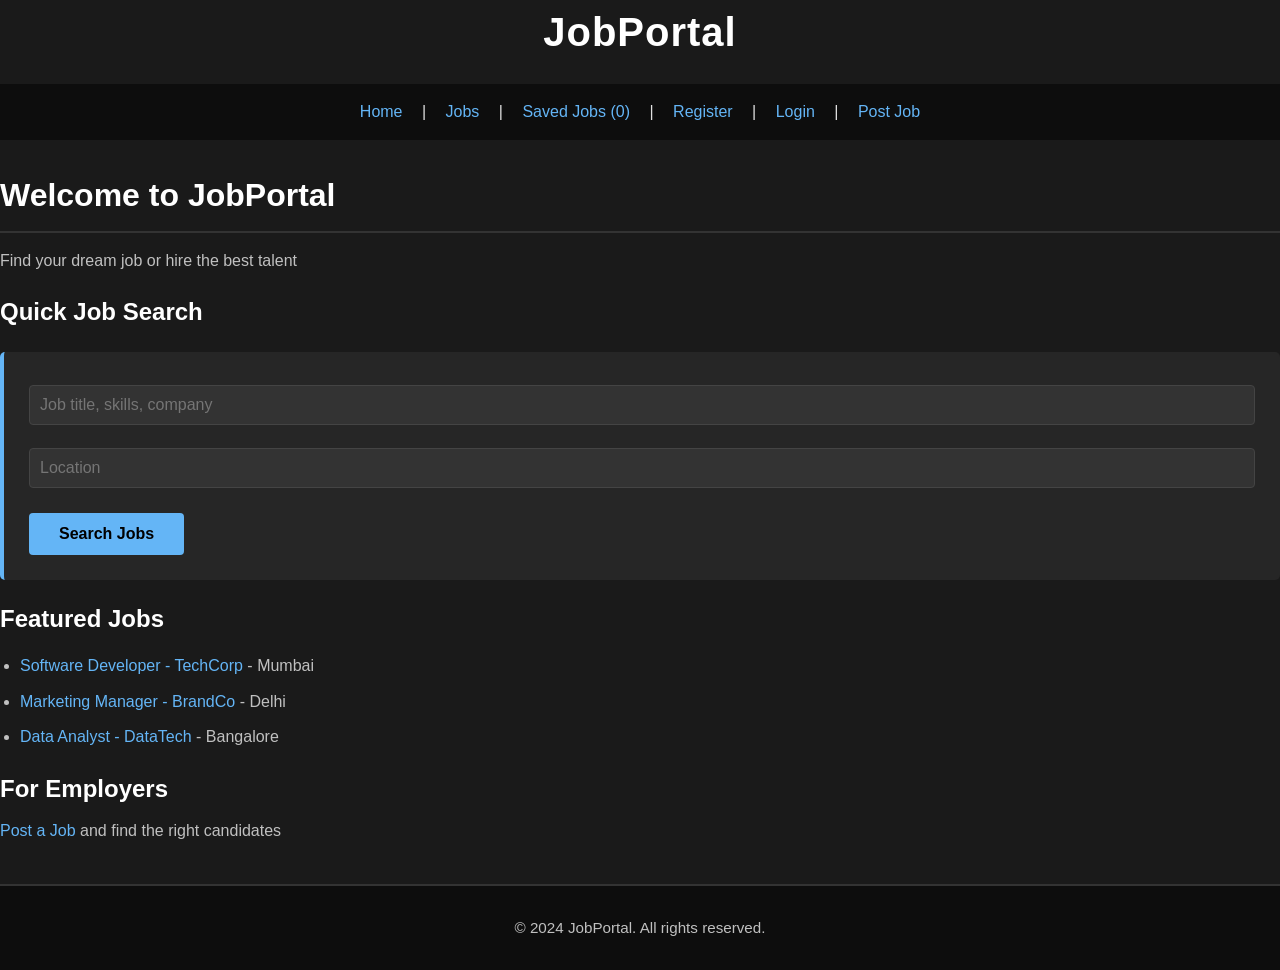
<file: index.html>
<!DOCTYPE html>
<html>
<head>
    <title>JobPortal - Find Your Dream Job</title>
    <link rel="stylesheet" href="npc.css">
</head>
<body>
    <h1>JobPortal</h1>
    <nav>
        <a href="index.html">Home</a> |
        <a href="jobs.html">Jobs</a> |
        <a href="cart.html">Saved Jobs (<span id="cart-count">0</span>)</a> |
        <a href="register.html">Register</a> |
        <a href="login.html">Login</a> |
        <a href="post-job.html">Post Job</a>
    </nav>
    
    <h2>Welcome to JobPortal</h2>
    <p>Find your dream job or hire the best talent</p>
    
    <h3>Quick Job Search</h3>
    <form action="jobs.html" method="get">
        <input type="text" name="keyword" placeholder="Job title, skills, company">
        <input type="text" name="location" placeholder="Location">
        <button type="submit">Search Jobs</button>
    </form>
    
    <h3>Featured Jobs</h3>
    <ul>
        <li><a href="job-details.html?id=1">Software Developer - TechCorp</a> - Mumbai</li>
        <li><a href="job-details.html?id=2">Marketing Manager - BrandCo</a> - Delhi</li>
        <li><a href="job-details.html?id=3">Data Analyst - DataTech</a> - Bangalore</li>
    </ul>
    
    <h3>For Employers</h3>
    <p><a href="post-job.html">Post a Job</a> and find the right candidates</p>
    
    <footer>
        <p>&copy; 2024 JobPortal. All rights reserved.</p>
    </footer>
    <script src="cart.js"></script>
</body>
</html>
</file>
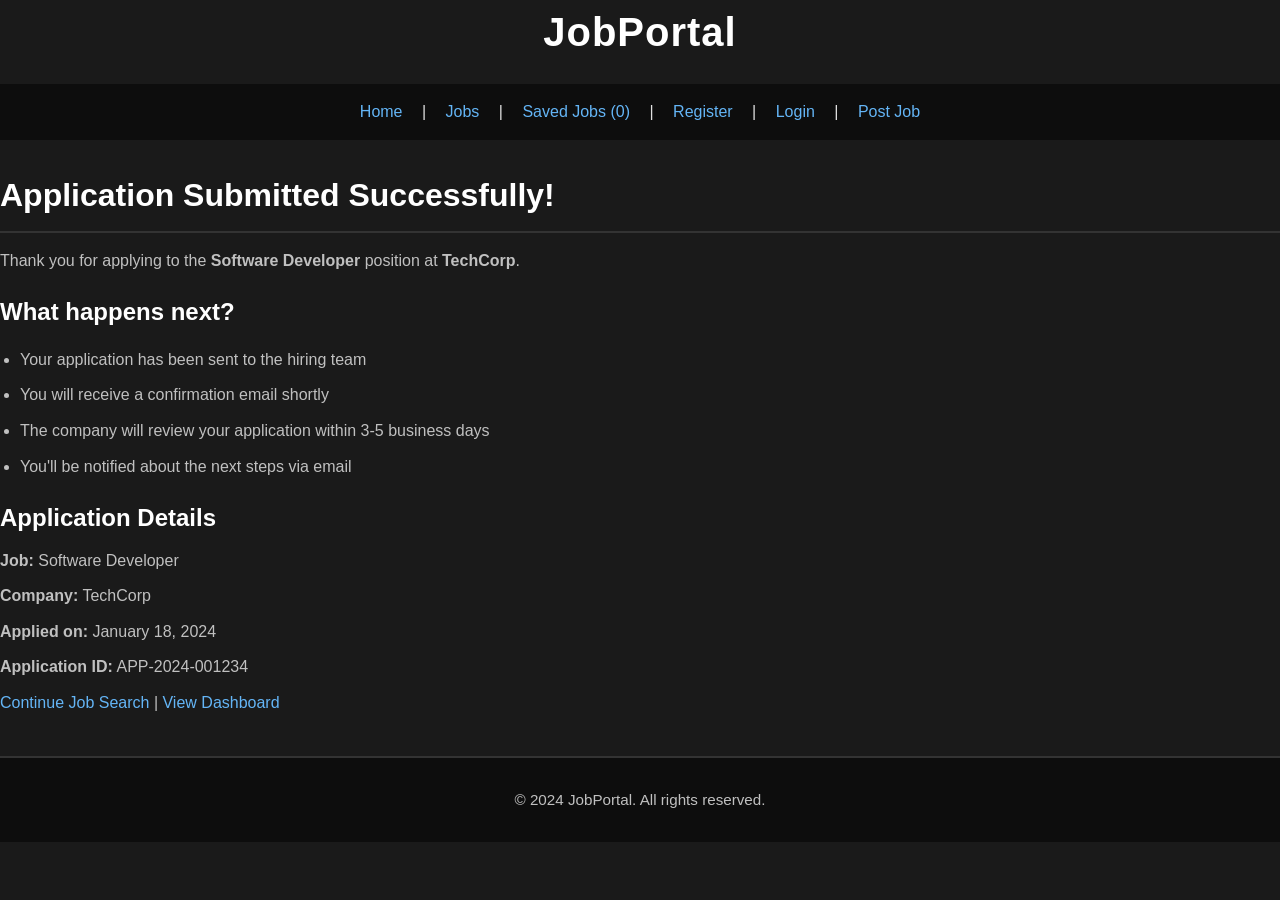
<file: application-success.html>
<!DOCTYPE html>
<html>
<head>
    <title>Application Submitted - JobPortal</title>
    <link rel="stylesheet" href="npc.css">
</head>
<body>
    <h1>JobPortal</h1>
    <nav>
        <a href="index.html">Home</a> |
        <a href="jobs.html">Jobs</a> |
        <a href="cart.html">Saved Jobs (<span id="cart-count">0</span>)</a> |
        <a href="register.html">Register</a> |
        <a href="login.html">Login</a> |
        <a href="post-job.html">Post Job</a>
    </nav>
    
    <h2>Application Submitted Successfully!</h2>
    
    <p>Thank you for applying to the <strong>Software Developer</strong> position at <strong>TechCorp</strong>.</p>
    
    <h3>What happens next?</h3>
    <ul>
        <li>Your application has been sent to the hiring team</li>
        <li>You will receive a confirmation email shortly</li>
        <li>The company will review your application within 3-5 business days</li>
        <li>You'll be notified about the next steps via email</li>
    </ul>
    
    <h3>Application Details</h3>
    <p><strong>Job:</strong> Software Developer</p>
    <p><strong>Company:</strong> TechCorp</p>
    <p><strong>Applied on:</strong> January 18, 2024</p>
    <p><strong>Application ID:</strong> APP-2024-001234</p>
    
    <p><a href="jobs.html">Continue Job Search</a> | <a href="dashboard.html">View Dashboard</a></p>
    
    <footer>
        <p>&copy; 2024 JobPortal. All rights reserved.</p>
    </footer>
    <script src="cart.js"></script>
</body>
</html>
</file>
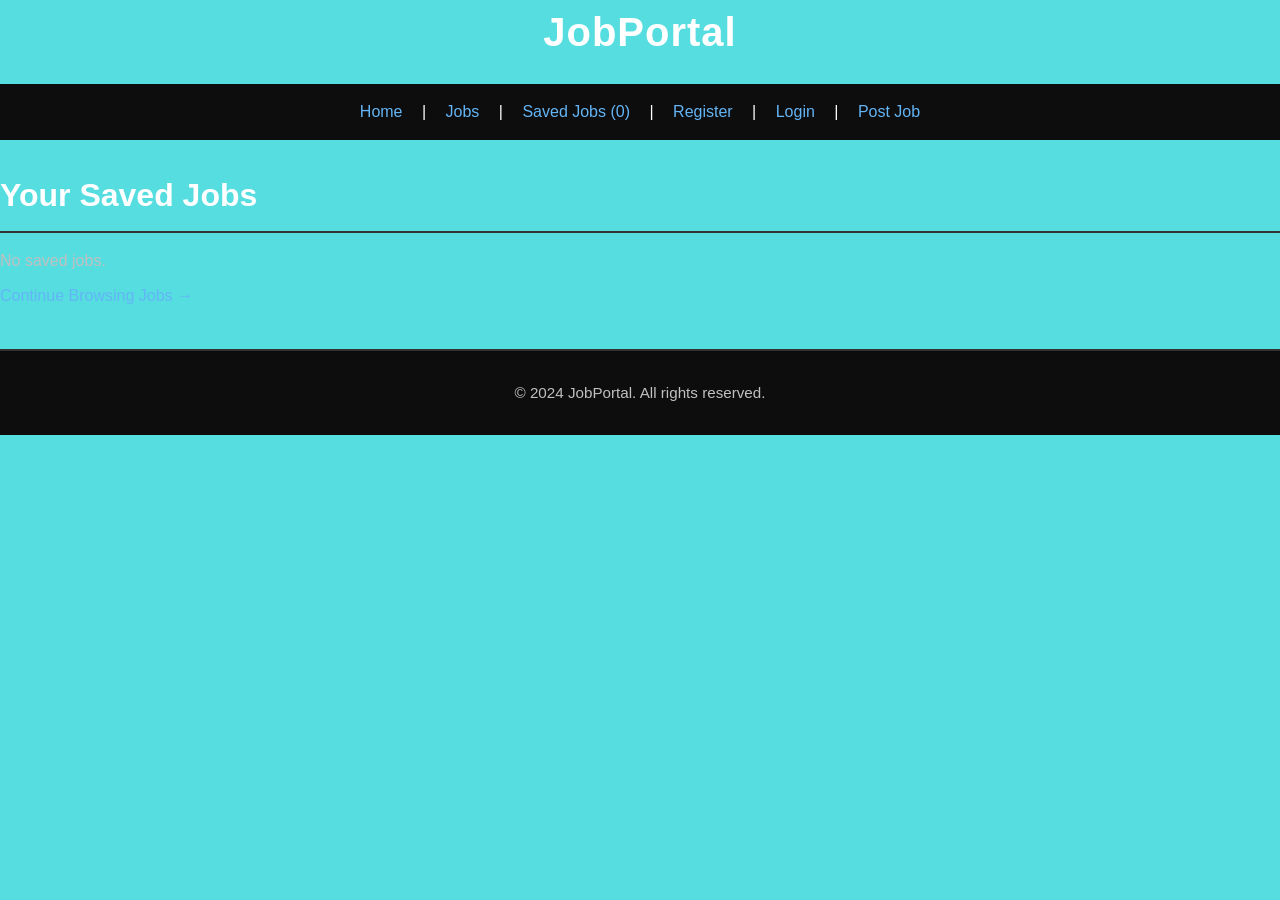
<file: cart.html>
<!DOCTYPE html>
<html>
<head>
    <title>Saved Jobs - JobPortal</title>
    <link rel="stylesheet" href="npc.css">
</head>
<body class="cart-body">
    <h1>JobPortal</h1>
    <nav>
        <a href="index.html">Home</a> |
        <a href="jobs.html">Jobs</a> |
        <a href="cart.html">Saved Jobs (<span id="cart-count">0</span>)</a> |
        <a href="register.html">Register</a> |
        <a href="login.html">Login</a> |
        <a href="post-job.html">Post Job</a>
    </nav>

    <h2>Your Saved Jobs</h2>
    <div id="cart-items">
        <!-- Items will be rendered here by cart.js -->
    </div>

    <p><a href="jobs.html">Continue Browsing Jobs &rarr;</a></p>

    <footer>
        <p>&copy; 2024 JobPortal. All rights reserved.</p>
    </footer>
    <script src="cart.js"></script>
</body>
</html>
</file>
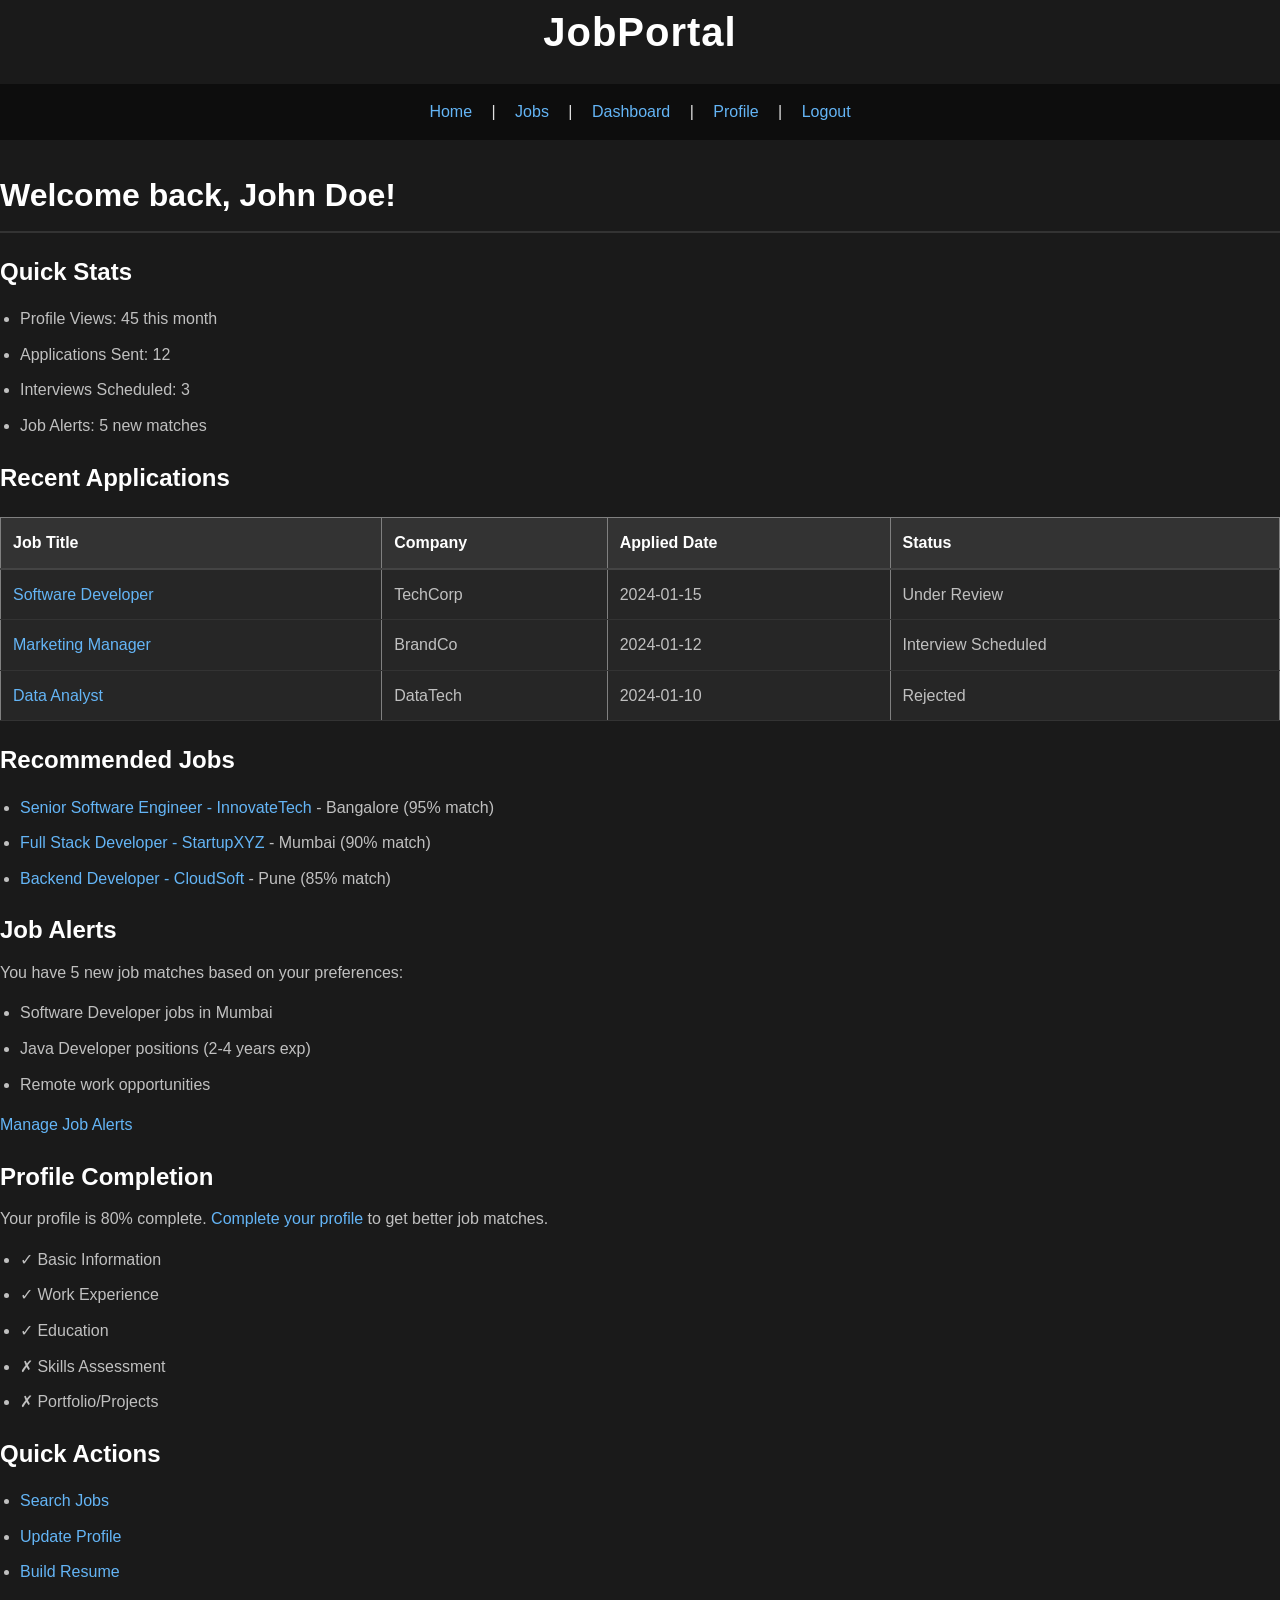
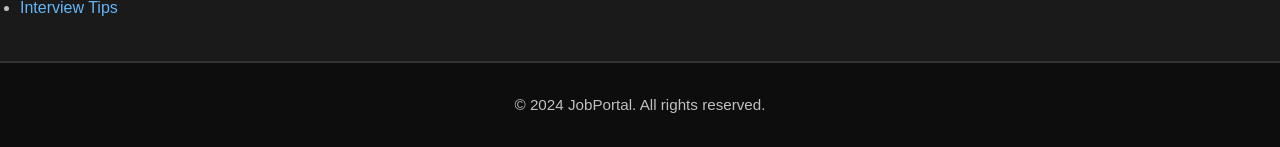
<file: dashboard.html>
<!DOCTYPE html>
<html>
<head>
    <title>Dashboard - JobPortal</title>
    <link rel="stylesheet" href="npc.css">
</head>
<body>
    <h1>JobPortal</h1>
    <nav>
        <a href="index.html">Home</a> |
        <a href="jobs.html">Jobs</a> |
        <a href="dashboard.html">Dashboard</a> |
        <a href="profile.html">Profile</a> |
        <a href="index.html">Logout</a>
    </nav>
    
    <h2>Welcome back, John Doe!</h2>
    
    <h3>Quick Stats</h3>
    <ul>
        <li>Profile Views: 45 this month</li>
        <li>Applications Sent: 12</li>
        <li>Interviews Scheduled: 3</li>
        <li>Job Alerts: 5 new matches</li>
    </ul>
    
    <h3>Recent Applications</h3>
    <table border="1">
        <tr>
            <th>Job Title</th>
            <th>Company</th>
            <th>Applied Date</th>
            <th>Status</th>
        </tr>
        <tr>
            <td><a href="job-details.html?id=1">Software Developer</a></td>
            <td>TechCorp</td>
            <td>2024-01-15</td>
            <td>Under Review</td>
        </tr>
        <tr>
            <td><a href="job-details.html?id=2">Marketing Manager</a></td>
            <td>BrandCo</td>
            <td>2024-01-12</td>
            <td>Interview Scheduled</td>
        </tr>
        <tr>
            <td><a href="job-details.html?id=3">Data Analyst</a></td>
            <td>DataTech</td>
            <td>2024-01-10</td>
            <td>Rejected</td>
        </tr>
    </table>
    
    <h3>Recommended Jobs</h3>
    <ul>
        <li><a href="job-details.html?id=4">Senior Software Engineer - InnovateTech</a> - Bangalore (95% match)</li>
        <li><a href="job-details.html?id=5">Full Stack Developer - StartupXYZ</a> - Mumbai (90% match)</li>
        <li><a href="job-details.html?id=6">Backend Developer - CloudSoft</a> - Pune (85% match)</li>
    </ul>
    
    <h3>Job Alerts</h3>
    <p>You have 5 new job matches based on your preferences:</p>
    <ul>
        <li>Software Developer jobs in Mumbai</li>
        <li>Java Developer positions (2-4 years exp)</li>
        <li>Remote work opportunities</li>
    </ul>
    <p><a href="job-alerts.html">Manage Job Alerts</a></p>
    
    <h3>Profile Completion</h3>
    <p>Your profile is 80% complete. <a href="profile.html">Complete your profile</a> to get better job matches.</p>
    <ul>
        <li>✓ Basic Information</li>
        <li>✓ Work Experience</li>
        <li>✓ Education</li>
        <li>✗ Skills Assessment</li>
        <li>✗ Portfolio/Projects</li>
    </ul>
    
    <h3>Quick Actions</h3>
    <ul>
        <li><a href="jobs.html">Search Jobs</a></li>
        <li><a href="profile.html">Update Profile</a></li>
        <li><a href="resume-builder.html">Build Resume</a></li>
        <li><a href="interview-tips.html">Interview Tips</a></li>
    </ul>
    
    <footer>
        <p>&copy; 2024 JobPortal. All rights reserved.</p>
    </footer>
    <script src="cart.js"></script>
</body>
</html>
</file>
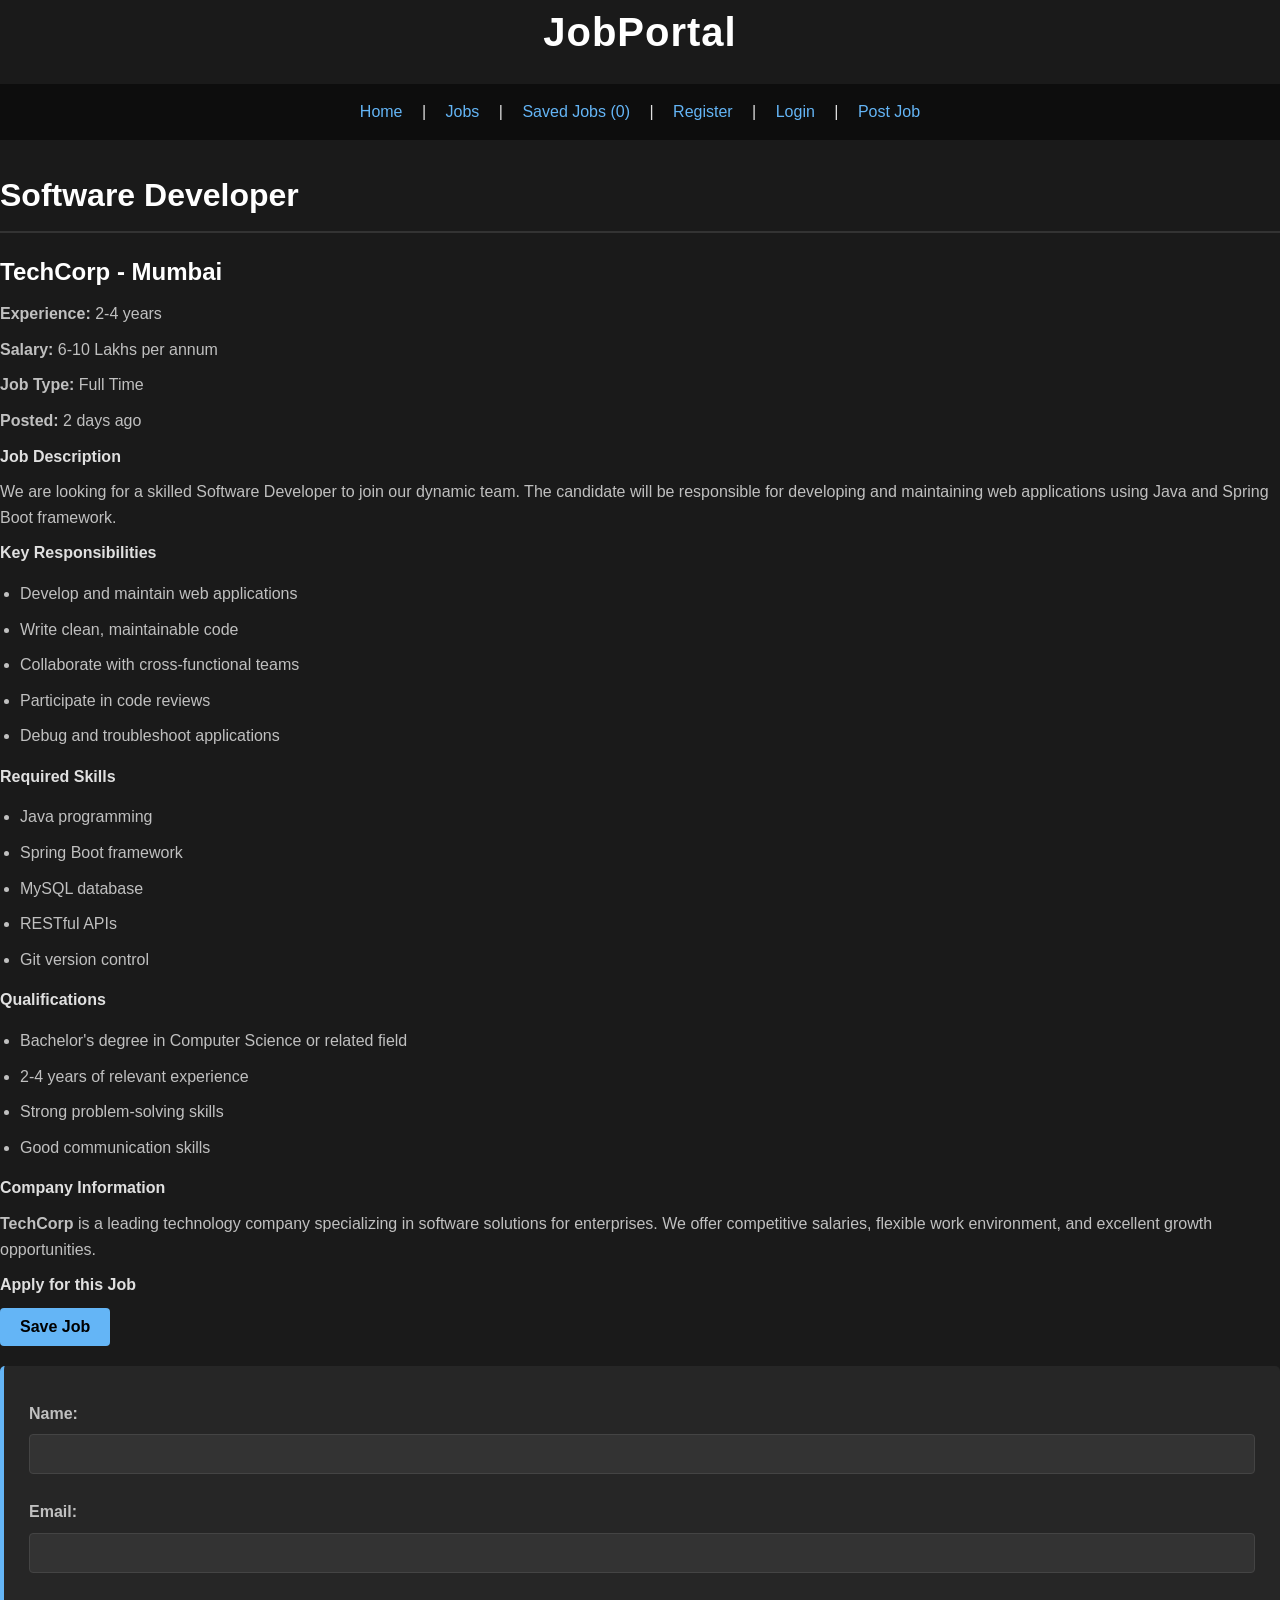
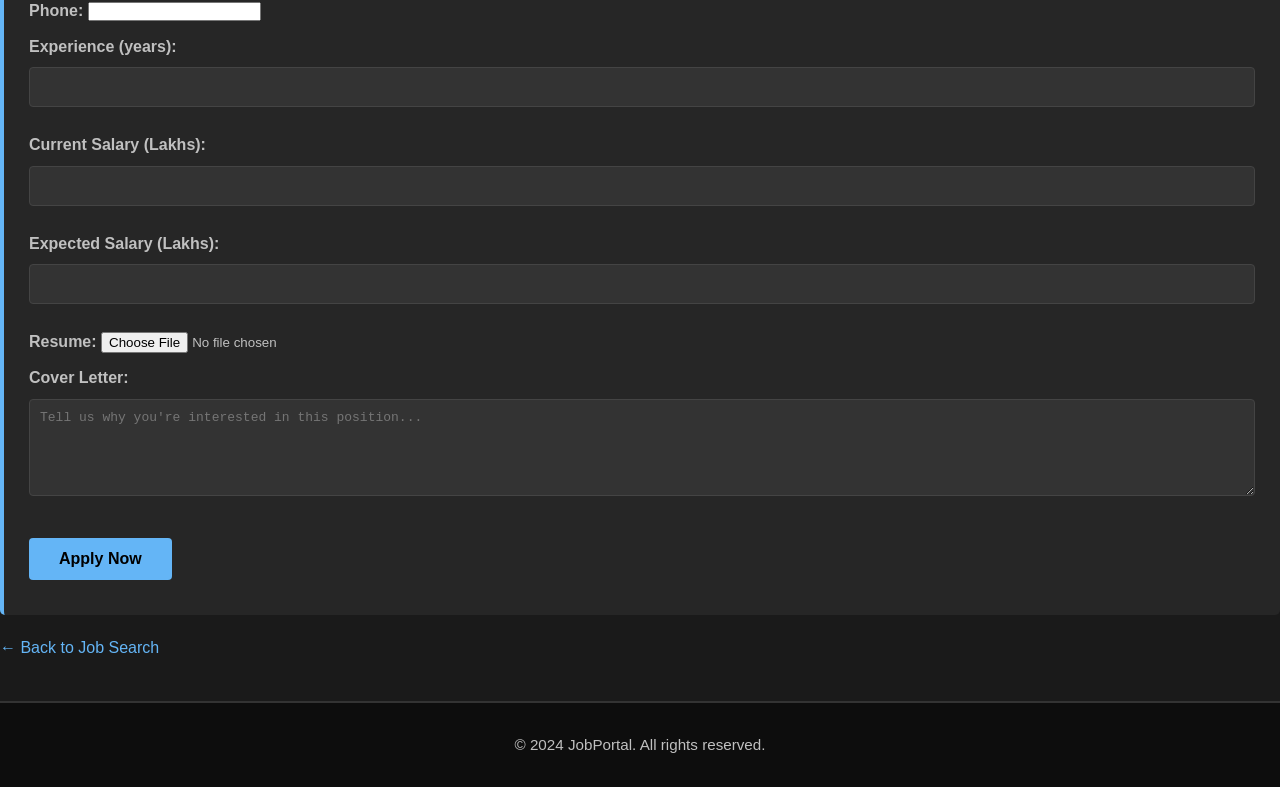
<file: job-details.html>
<!DOCTYPE html>
<html>
<head>
    <title>Software Developer - TechCorp - JobPortal</title>
    <link rel="stylesheet" href="npc.css">
</head>
<body>
    <h1>JobPortal</h1>
    <nav>
        <a href="index.html">Home</a> |
        <a href="jobs.html">Jobs</a> |
        <a href="cart.html">Saved Jobs (<span id="cart-count">0</span>)</a> |
        <a href="register.html">Register</a> |
        <a href="login.html">Login</a> |
        <a href="post-job.html">Post Job</a>
    </nav>
    
    <h2>Software Developer</h2>
    <h3>TechCorp - Mumbai</h3>
    
    <p><strong>Experience:</strong> 2-4 years</p>
    <p><strong>Salary:</strong> 6-10 Lakhs per annum</p>
    <p><strong>Job Type:</strong> Full Time</p>
    <p><strong>Posted:</strong> 2 days ago</p>
    
    <h4>Job Description</h4>
    <p>We are looking for a skilled Software Developer to join our dynamic team. The candidate will be responsible for developing and maintaining web applications using Java and Spring Boot framework.</p>
    
    <h4>Key Responsibilities</h4>
    <ul>
        <li>Develop and maintain web applications</li>
        <li>Write clean, maintainable code</li>
        <li>Collaborate with cross-functional teams</li>
        <li>Participate in code reviews</li>
        <li>Debug and troubleshoot applications</li>
    </ul>
    
    <h4>Required Skills</h4>
    <ul>
        <li>Java programming</li>
        <li>Spring Boot framework</li>
        <li>MySQL database</li>
        <li>RESTful APIs</li>
        <li>Git version control</li>
    </ul>
    
    <h4>Qualifications</h4>
    <ul>
        <li>Bachelor's degree in Computer Science or related field</li>
        <li>2-4 years of relevant experience</li>
        <li>Strong problem-solving skills</li>
        <li>Good communication skills</li>
    </ul>
    
    <h4>Company Information</h4>
    <p><strong>TechCorp</strong> is a leading technology company specializing in software solutions for enterprises. We offer competitive salaries, flexible work environment, and excellent growth opportunities.</p>
    
    <h4>Apply for this Job</h4>
    <button class="btn-primary add-cart" data-id="1" data-title="Software Developer" data-company="TechCorp" data-location="Mumbai">Save Job</button>
    <form action="application-success.html" method="post">
        <p><strong>Name:</strong> <input type="text" name="name" required></p>
        <p><strong>Email:</strong> <input type="email" name="email" required></p>
        <p><strong>Phone:</strong> <input type="tel" name="phone" required></p>
        <p><strong>Experience (years):</strong> <input type="number" name="experience" min="0" required></p>
        <p><strong>Current Salary (Lakhs):</strong> <input type="number" name="current_salary" min="0"></p>
        <p><strong>Expected Salary (Lakhs):</strong> <input type="number" name="expected_salary" min="0"></p>
        <p><strong>Resume:</strong> <input type="file" name="resume" accept=".pdf,.doc,.docx" required></p>
        <p><strong>Cover Letter:</strong><br>
        <textarea name="cover_letter" rows="5" cols="50" placeholder="Tell us why you're interested in this position..."></textarea></p>
        <p><button type="submit">Apply Now</button></p>
    </form>
    
    <p><a href="jobs.html">&larr; Back to Job Search</a></p>
    
    <footer>
        <p>&copy; 2024 JobPortal. All rights reserved.</p>
    </footer>
    <script src="cart.js"></script>
</body>
</html>
</file>
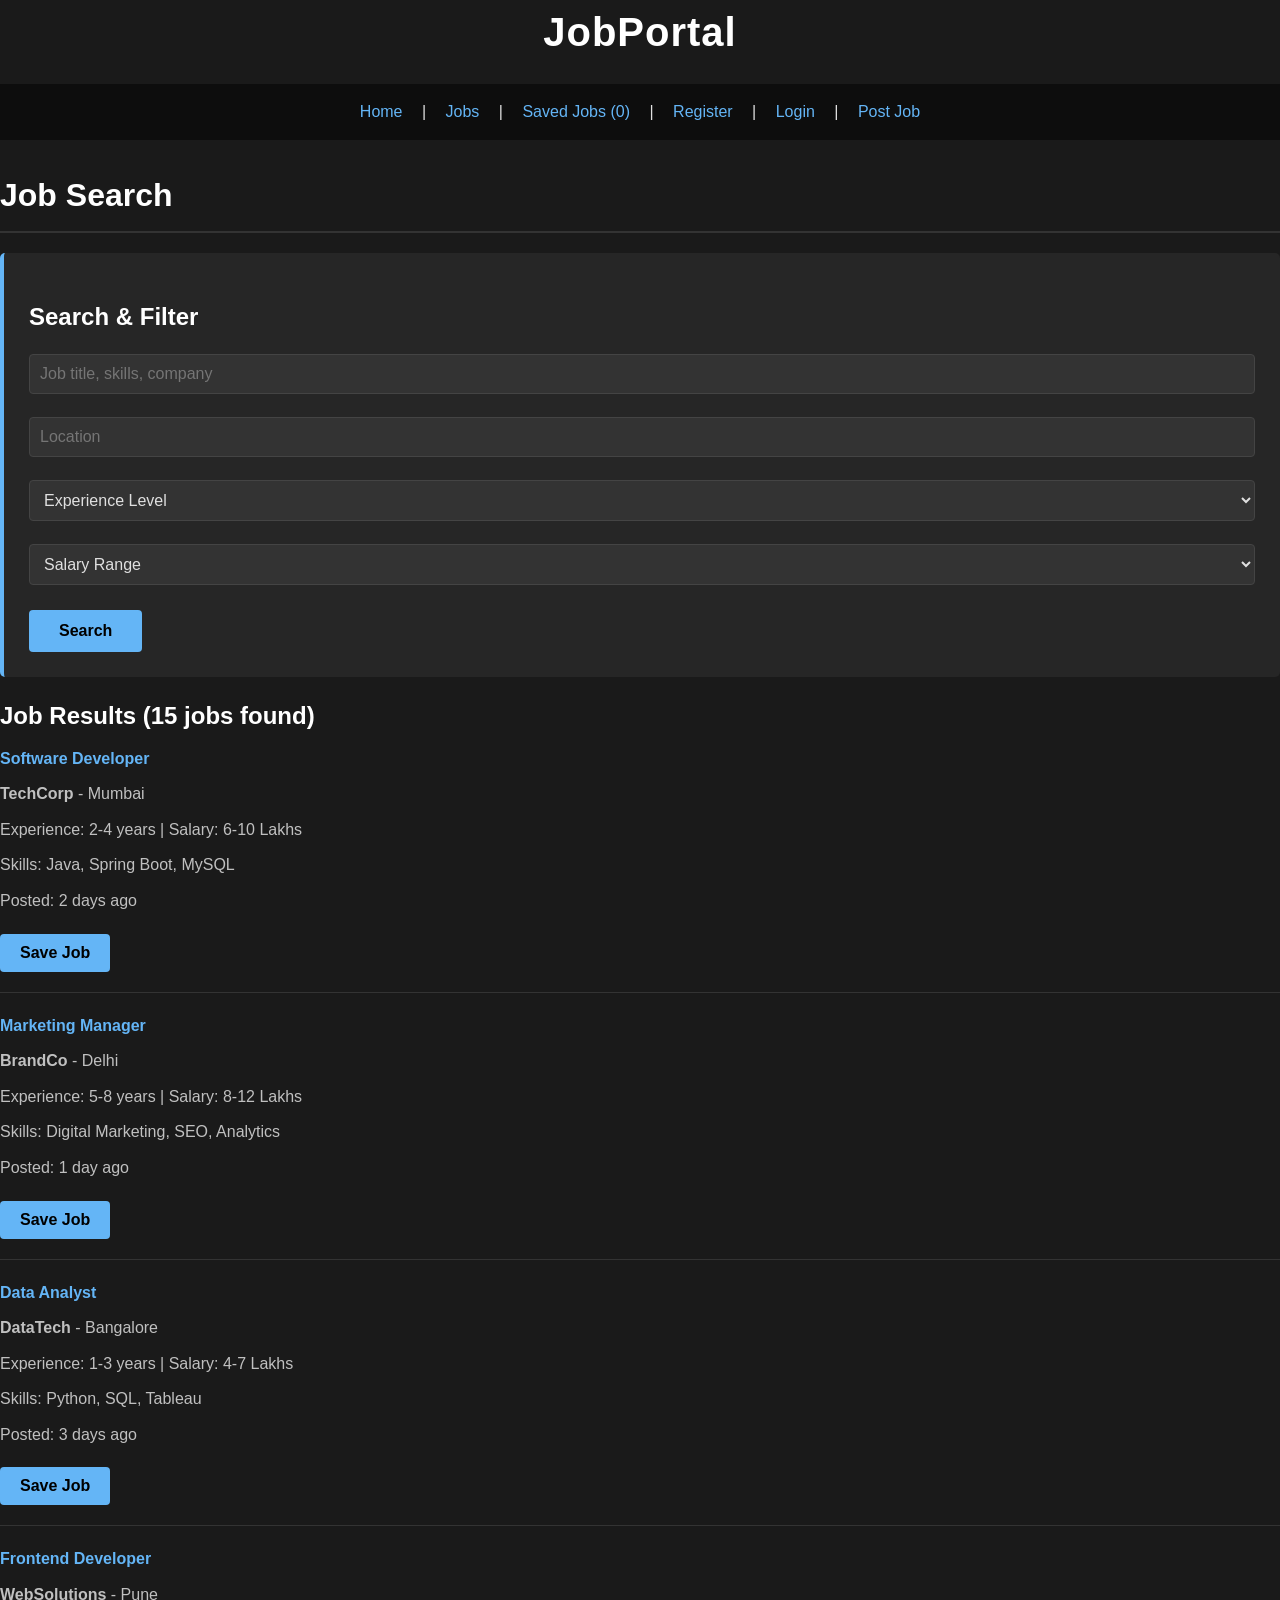
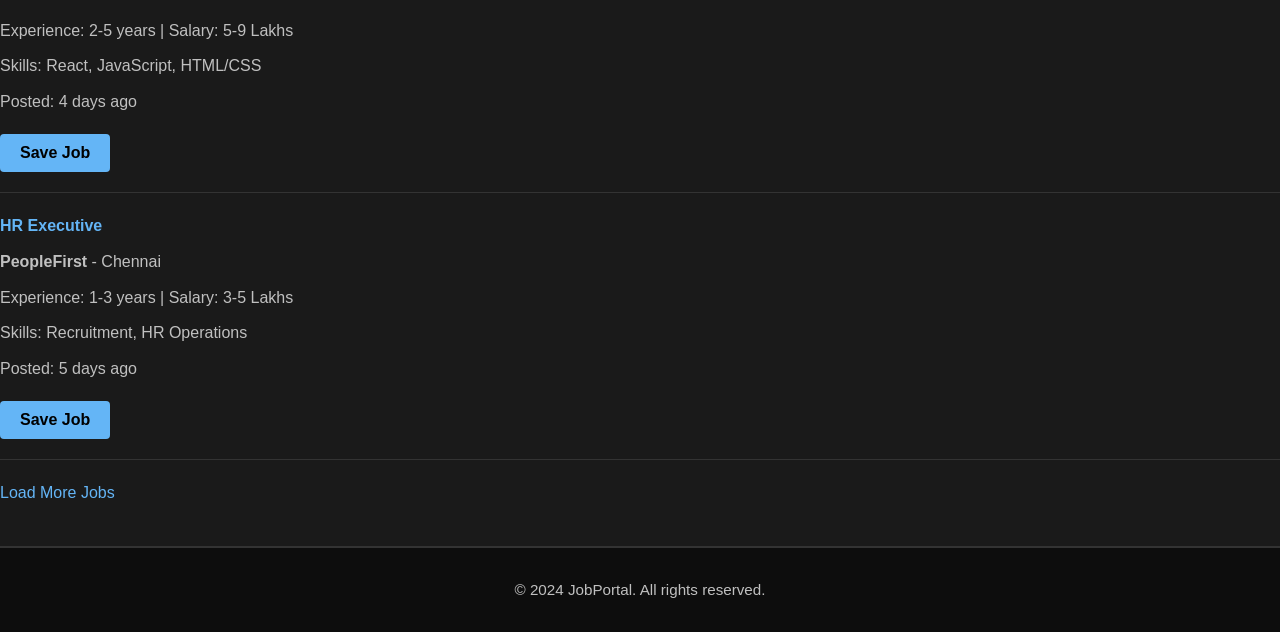
<file: jobs.html>
<!DOCTYPE html>
<html>
<head>
    <title>Jobs - JobPortal</title>
    <link rel="stylesheet" href="npc.css">
</head>
<body>
    <h1>JobPortal</h1>
    <nav>
        <a href="index.html">Home</a> |
        <a href="jobs.html">Jobs</a> |
        <a href="cart.html">Saved Jobs (<span id="cart-count">0</span>)</a> |
        <a href="register.html">Register</a> |
        <a href="login.html">Login</a> |
        <a href="post-job.html">Post Job</a>
    </nav>
    
    <h2>Job Search</h2>
    
    <form method="get">
        <h3>Search & Filter</h3>
        <input type="text" name="keyword" placeholder="Job title, skills, company">
        <input type="text" name="location" placeholder="Location">
        <select name="experience">
            <option value="">Experience Level</option>
            <option value="0-1">0-1 years</option>
            <option value="2-4">2-4 years</option>
            <option value="5-8">5-8 years</option>
            <option value="9+">9+ years</option>
        </select>
        <select name="salary">
            <option value="">Salary Range</option>
            <option value="0-3">0-3 Lakhs</option>
            <option value="3-6">3-6 Lakhs</option>
            <option value="6-10">6-10 Lakhs</option>
            <option value="10+">10+ Lakhs</option>
        </select>
        <button type="submit">Search</button>
    </form>
    
    <h3>Job Results (15 jobs found)</h3>
    
    <div>
        <h4><a href="job-details.html?id=1">Software Developer</a></h4>
        <p><strong>TechCorp</strong> - Mumbai</p>
        <p>Experience: 2-4 years | Salary: 6-10 Lakhs</p>
        <p>Skills: Java, Spring Boot, MySQL</p>
        <p>Posted: 2 days ago</p>
        <button class="btn-primary add-cart" data-id="1" data-title="Software Developer" data-company="TechCorp" data-location="Mumbai">Save Job</button>
        <hr>
    </div>
    
    <div>
        <h4><a href="job-details.html?id=2">Marketing Manager</a></h4>
        <p><strong>BrandCo</strong> - Delhi</p>
        <p>Experience: 5-8 years | Salary: 8-12 Lakhs</p>
        <p>Skills: Digital Marketing, SEO, Analytics</p>
        <p>Posted: 1 day ago</p>
        <button class="btn-primary add-cart" data-id="2" data-title="Marketing Manager" data-company="BrandCo" data-location="Delhi">Save Job</button>
        <hr>
    </div>
    
    <div>
        <h4><a href="job-details.html?id=3">Data Analyst</a></h4>
        <p><strong>DataTech</strong> - Bangalore</p>
        <p>Experience: 1-3 years | Salary: 4-7 Lakhs</p>
        <p>Skills: Python, SQL, Tableau</p>
        <p>Posted: 3 days ago</p>
        <button class="btn-primary add-cart" data-id="3" data-title="Data Analyst" data-company="DataTech" data-location="Bangalore">Save Job</button>
        <hr>
    </div>
    
    <div>
        <h4><a href="job-details.html?id=4">Frontend Developer</a></h4>
        <p><strong>WebSolutions</strong> - Pune</p>
        <p>Experience: 2-5 years | Salary: 5-9 Lakhs</p>
        <p>Skills: React, JavaScript, HTML/CSS</p>
        <p>Posted: 4 days ago</p>
        <button class="btn-primary add-cart" data-id="4" data-title="Frontend Developer" data-company="WebSolutions" data-location="Pune">Save Job</button>
        <hr>
    </div>
    
    <div>
        <h4><a href="job-details.html?id=5">HR Executive</a></h4>
        <p><strong>PeopleFirst</strong> - Chennai</p>
        <p>Experience: 1-3 years | Salary: 3-5 Lakhs</p>
        <p>Skills: Recruitment, HR Operations</p>
        <p>Posted: 5 days ago</p>
        <button class="btn-primary add-cart" data-id="5" data-title="HR Executive" data-company="PeopleFirst" data-location="Chennai">Save Job</button>
        <hr>
    </div>
    
    <p><a href="#">Load More Jobs</a></p>
    
    <footer>
        <p>&copy; 2024 JobPortal. All rights reserved.</p>
    </footer>
    <script src="cart.js"></script>
</body>
</html>
</file>
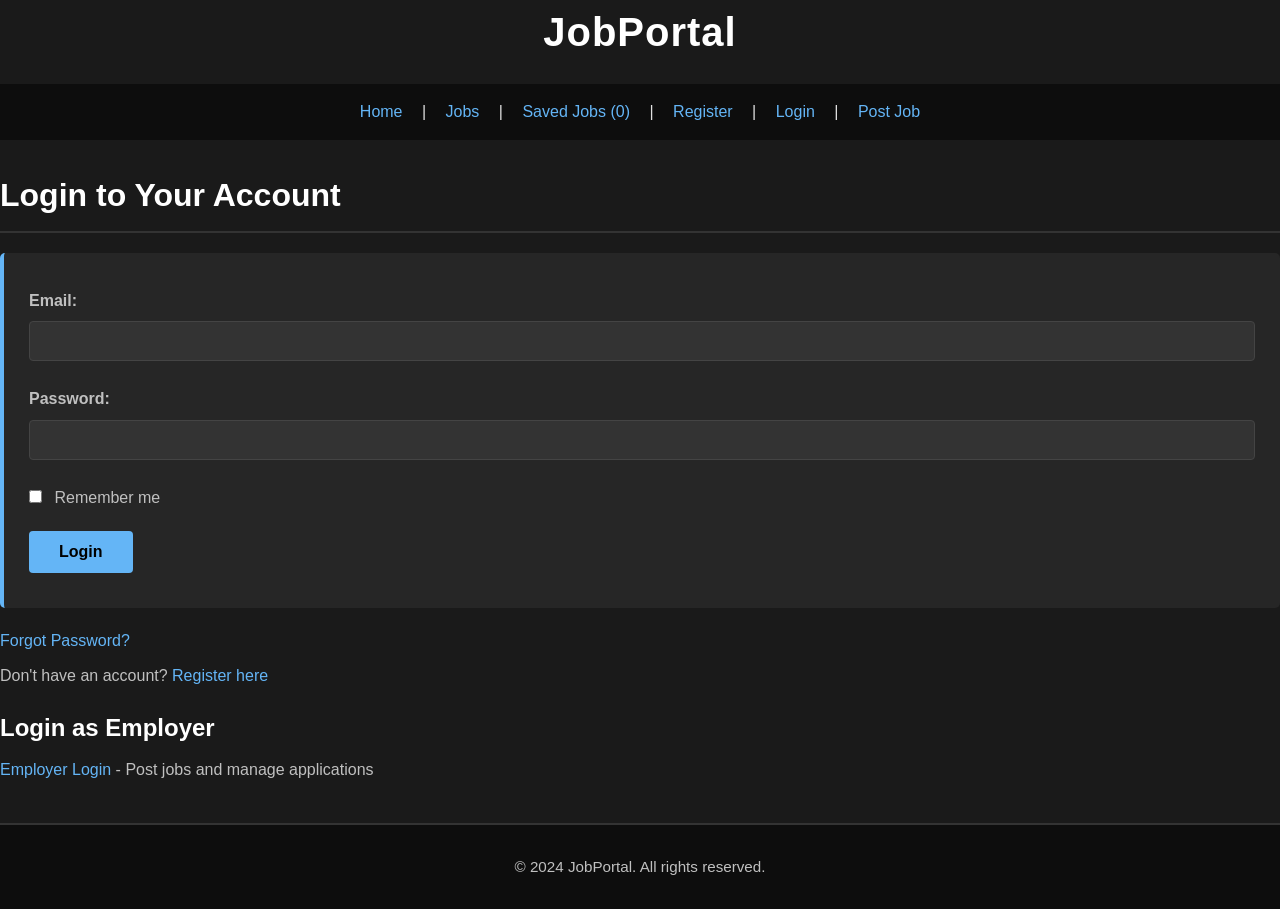
<file: login.html>
<!DOCTYPE html>
<html>
<head>
    <title>Login - JobPortal</title>
    <link rel="stylesheet" href="npc.css">
</head>
<body>
    <h1>JobPortal</h1>
    <nav>
        <a href="index.html">Home</a> |
        <a href="jobs.html">Jobs</a> |
        <a href="cart.html">Saved Jobs (<span id="cart-count">0</span>)</a> |
        <a href="register.html">Register</a> |
        <a href="login.html">Login</a> |
        <a href="post-job.html">Post Job</a>
    </nav>
    
    <h2>Login to Your Account</h2>
    
    <form action="dashboard.html" method="post">
        <p><strong>Email:</strong> <input type="email" name="email" required></p>
        <p><strong>Password:</strong> <input type="password" name="password" required></p>
        <p><input type="checkbox" name="remember"> Remember me</p>
        <p><button type="submit">Login</button></p>
    </form>
    
    <p><a href="#">Forgot Password?</a></p>
    <p>Don't have an account? <a href="register.html">Register here</a></p>
    
    <h3>Login as Employer</h3>
    <p><a href="employer-login.html">Employer Login</a> - Post jobs and manage applications</p>
    
    <footer>
        <p>&copy; 2024 JobPortal. All rights reserved.</p>
    </footer>
    <script src="cart.js"></script>
</body>
</html>
</file>
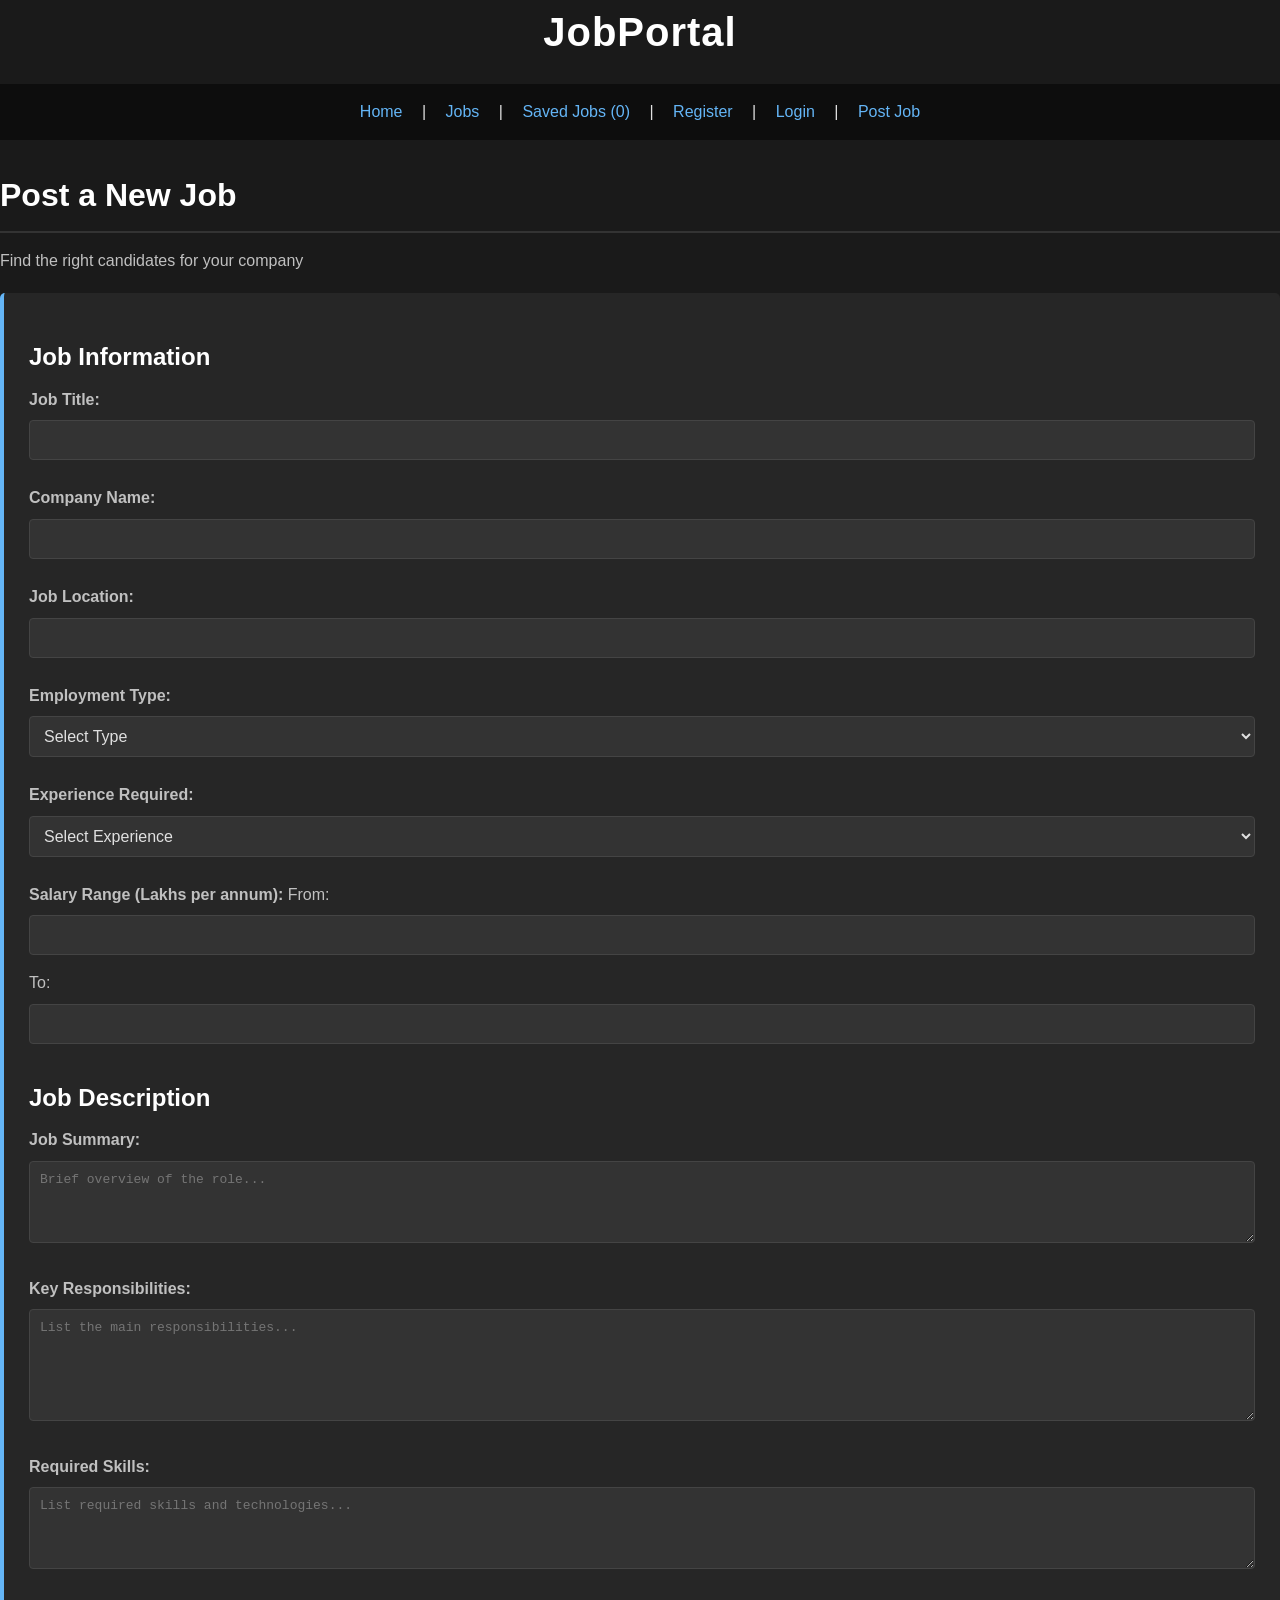
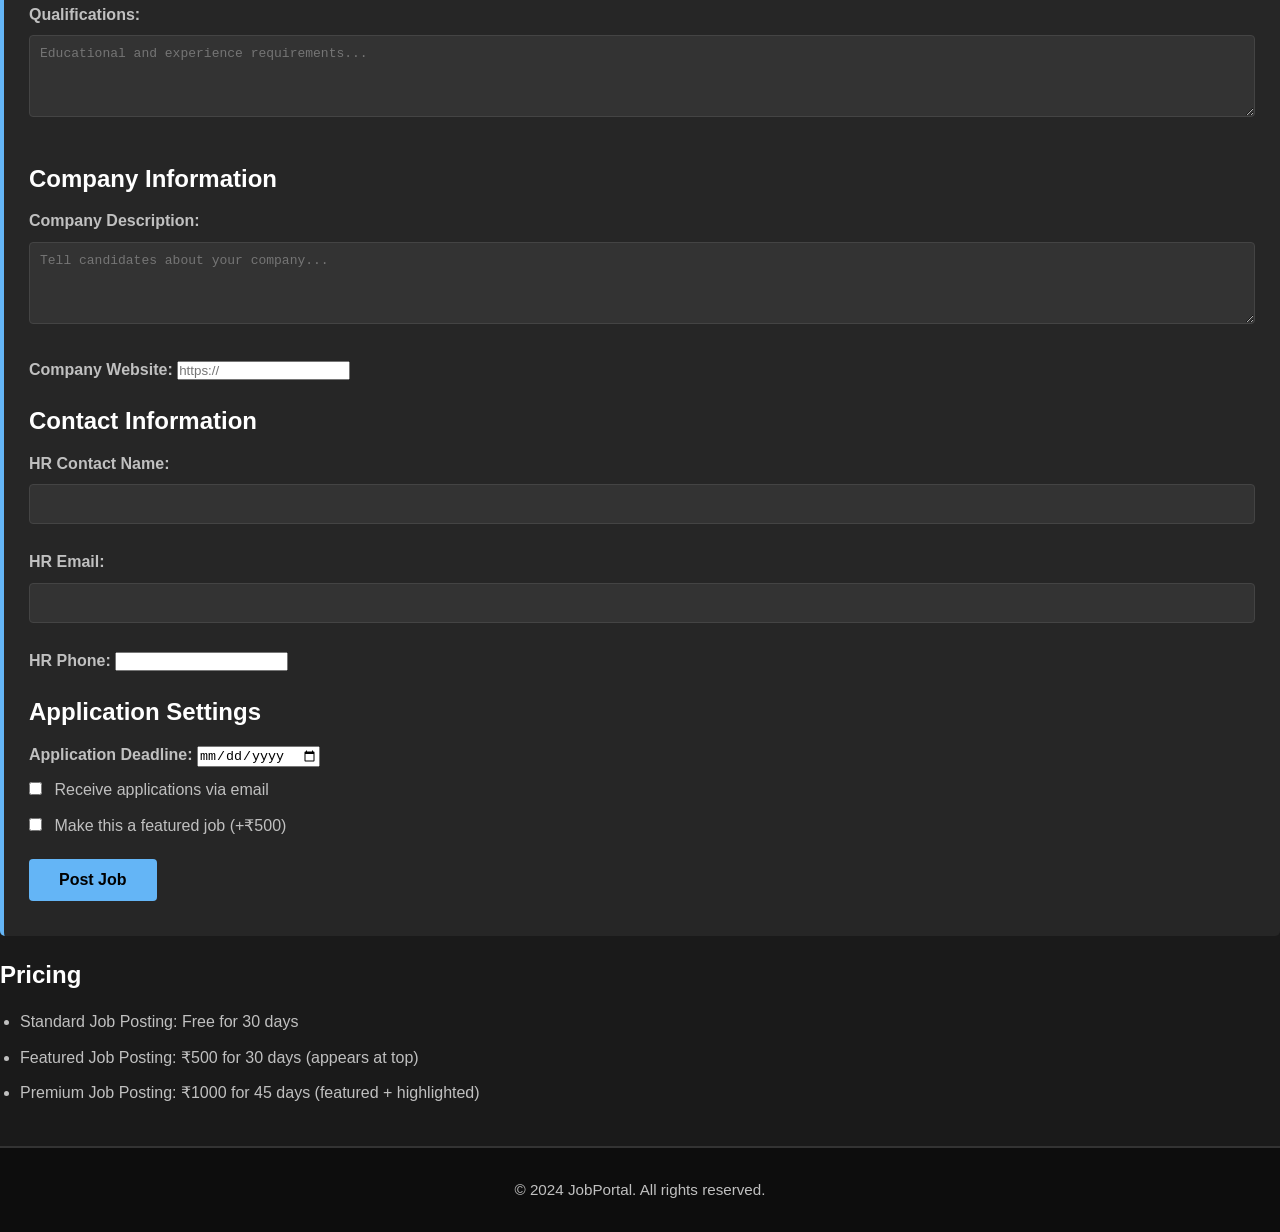
<file: post-job.html>
<!DOCTYPE html>
<html>
<head>
    <title>Post a Job - JobPortal</title>
    <link rel="stylesheet" href="npc.css">
</head>
<body>
    <h1>JobPortal</h1>
    <nav>
        <a href="index.html">Home</a> |
        <a href="jobs.html">Jobs</a> |
        <a href="cart.html">Saved Jobs (<span id="cart-count">0</span>)</a> |
        <a href="register.html">Register</a> |
        <a href="login.html">Login</a> |
        <a href="post-job.html">Post Job</a>
    </nav>
    
    <h2>Post a New Job</h2>
    <p>Find the right candidates for your company</p>
    
    <form action="job-posted-success.html" method="post">
        <h3>Job Information</h3>
        <p><strong>Job Title:</strong> <input type="text" name="job_title" required></p>
        <p><strong>Company Name:</strong> <input type="text" name="company_name" required></p>
        <p><strong>Job Location:</strong> <input type="text" name="location" required></p>
        
        <p><strong>Employment Type:</strong>
        <select name="employment_type" required>
            <option value="">Select Type</option>
            <option value="full-time">Full Time</option>
            <option value="part-time">Part Time</option>
            <option value="contract">Contract</option>
            <option value="internship">Internship</option>
        </select></p>
        
        <p><strong>Experience Required:</strong>
        <select name="experience" required>
            <option value="">Select Experience</option>
            <option value="fresher">Fresher</option>
            <option value="0-1">0-1 years</option>
            <option value="2-4">2-4 years</option>
            <option value="5-8">5-8 years</option>
            <option value="9-15">9-15 years</option>
            <option value="15+">15+ years</option>
        </select></p>
        
        <p><strong>Salary Range (Lakhs per annum):</strong>
        From: <input type="number" name="salary_min" min="0" step="0.1">
        To: <input type="number" name="salary_max" min="0" step="0.1"></p>
        
        <h3>Job Description</h3>
        <p><strong>Job Summary:</strong><br>
        <textarea name="job_summary" rows="4" cols="60" required placeholder="Brief overview of the role..."></textarea></p>
        
        <p><strong>Key Responsibilities:</strong><br>
        <textarea name="responsibilities" rows="6" cols="60" required placeholder="List the main responsibilities..."></textarea></p>
        
        <p><strong>Required Skills:</strong><br>
        <textarea name="required_skills" rows="4" cols="60" required placeholder="List required skills and technologies..."></textarea></p>
        
        <p><strong>Qualifications:</strong><br>
        <textarea name="qualifications" rows="4" cols="60" required placeholder="Educational and experience requirements..."></textarea></p>
        
        <h3>Company Information</h3>
        <p><strong>Company Description:</strong><br>
        <textarea name="company_description" rows="4" cols="60" placeholder="Tell candidates about your company..."></textarea></p>
        
        <p><strong>Company Website:</strong> <input type="url" name="company_website" placeholder="https://"></p>
        
        <h3>Contact Information</h3>
        <p><strong>HR Contact Name:</strong> <input type="text" name="hr_name" required></p>
        <p><strong>HR Email:</strong> <input type="email" name="hr_email" required></p>
        <p><strong>HR Phone:</strong> <input type="tel" name="hr_phone"></p>
        
        <h3>Application Settings</h3>
        <p><strong>Application Deadline:</strong> <input type="date" name="deadline"></p>
        <p><input type="checkbox" name="email_applications"> Receive applications via email</p>
        <p><input type="checkbox" name="featured_job"> Make this a featured job (+₹500)</p>
        
        <p><button type="submit">Post Job</button></p>
    </form>
    
    <h3>Pricing</h3>
    <ul>
        <li>Standard Job Posting: Free for 30 days</li>
        <li>Featured Job Posting: ₹500 for 30 days (appears at top)</li>
        <li>Premium Job Posting: ₹1000 for 45 days (featured + highlighted)</li>
    </ul>
    
    <footer>
        <p>&copy; 2024 JobPortal. All rights reserved.</p>
    </footer>
    <script src="cart.js"></script>
</body>
</html>
</file>
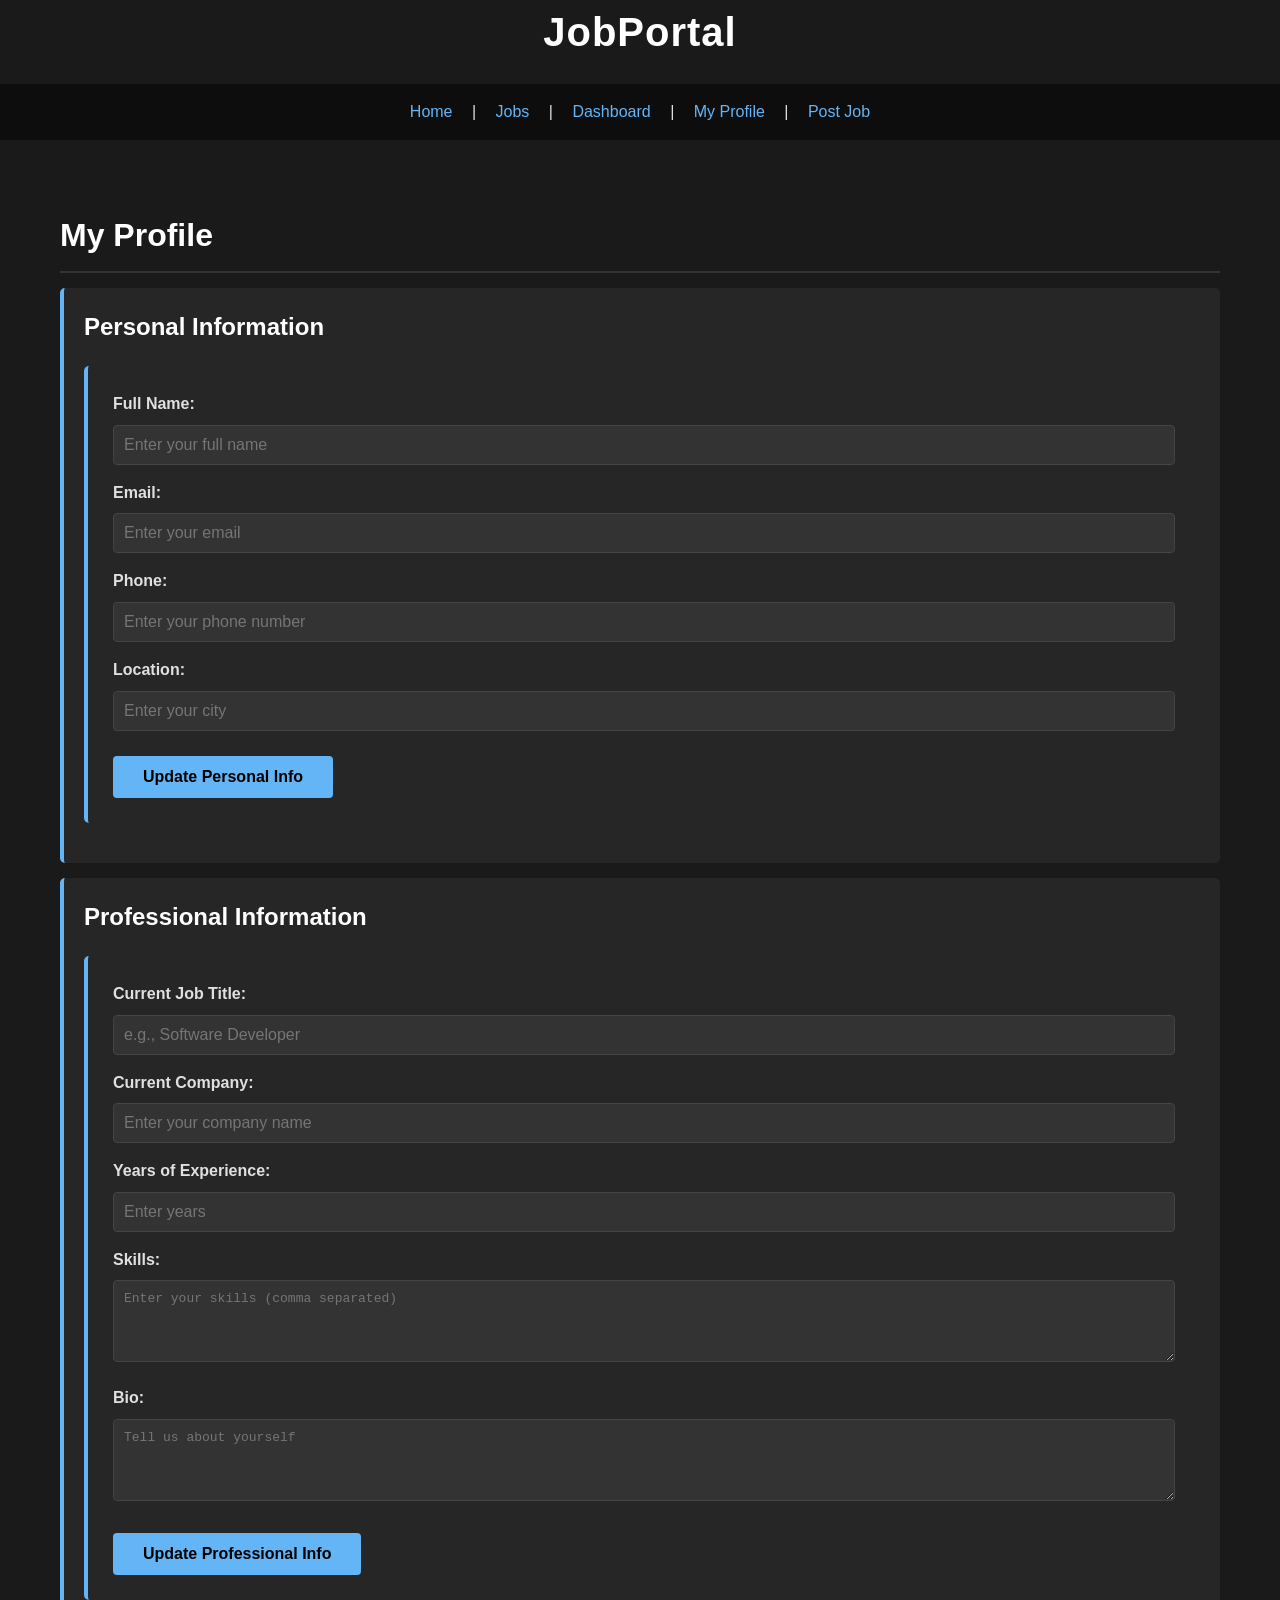
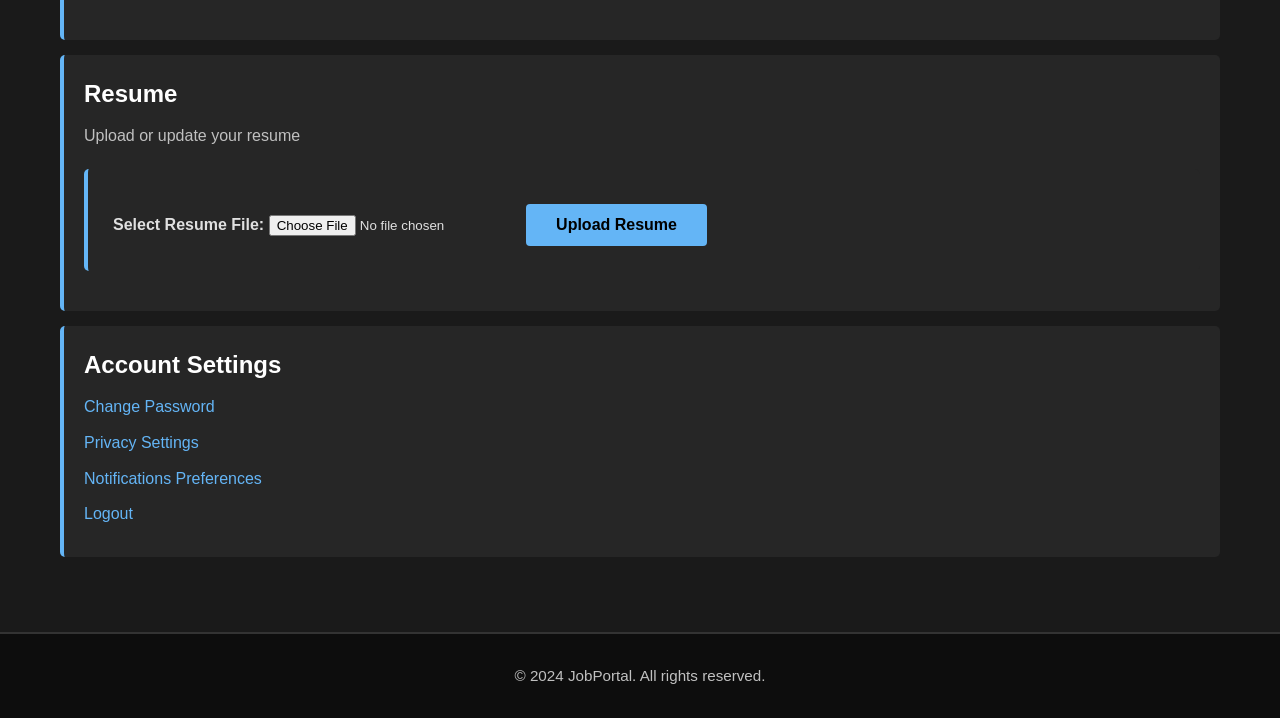
<file: profile.html>
<!DOCTYPE html>
<html>
<head>
    <title>My Profile - JobPortal</title>
    <link rel="stylesheet" href="npc.css">
</head>
<body>
    <h1>JobPortal</h1>
    <nav>
        <a href="index.html">Home</a> |
        <a href="jobs.html">Jobs</a> |
        <a href="dashboard.html">Dashboard</a> |
        <a href="profile.html">My Profile</a> |
        <a href="post-job.html">Post Job</a>
    </nav>

    <main>
        <h2>My Profile</h2>

        <div class="card">
            <h3>Personal Information</h3>
            <form>
                <label><strong>Full Name:</strong></label>
                <input type="text" placeholder="Enter your full name" required>

                <label><strong>Email:</strong></label>
                <input type="email" placeholder="Enter your email" required>

                <label><strong>Phone:</strong></label>
                <input type="text" placeholder="Enter your phone number" required>

                <label><strong>Location:</strong></label>
                <input type="text" placeholder="Enter your city" required>

                <button type="submit">Update Personal Info</button>
            </form>
        </div>

        <div class="card">
            <h3>Professional Information</h3>
            <form>
                <label><strong>Current Job Title:</strong></label>
                <input type="text" placeholder="e.g., Software Developer" required>

                <label><strong>Current Company:</strong></label>
                <input type="text" placeholder="Enter your company name" required>

                <label><strong>Years of Experience:</strong></label>
                <input type="number" min="0" max="60" placeholder="Enter years" required>

                <label><strong>Skills:</strong></label>
                <textarea rows="4" placeholder="Enter your skills (comma separated)"></textarea>

                <label><strong>Bio:</strong></label>
                <textarea rows="4" placeholder="Tell us about yourself"></textarea>

                <button type="submit">Update Professional Info</button>
            </form>
        </div>

        <div class="card">
            <h3>Resume</h3>
            <p>Upload or update your resume</p>
            <form>
                <label><strong>Select Resume File:</strong></label>
                <input type="file" accept=".pdf,.doc,.docx" required>
                <button type="submit">Upload Resume</button>
            </form>
        </div>

        <div class="card">
            <h3>Account Settings</h3>
            <p><a href="#">Change Password</a></p>
            <p><a href="#">Privacy Settings</a></p>
            <p><a href="#">Notifications Preferences</a></p>
            <p><a href="index.html">Logout</a></p>
        </div>
    </main>

    <footer>
        <p>&copy; 2024 JobPortal. All rights reserved.</p>
    </footer>
    <script src="cart.js"></script>
</body>
</html>
</file>
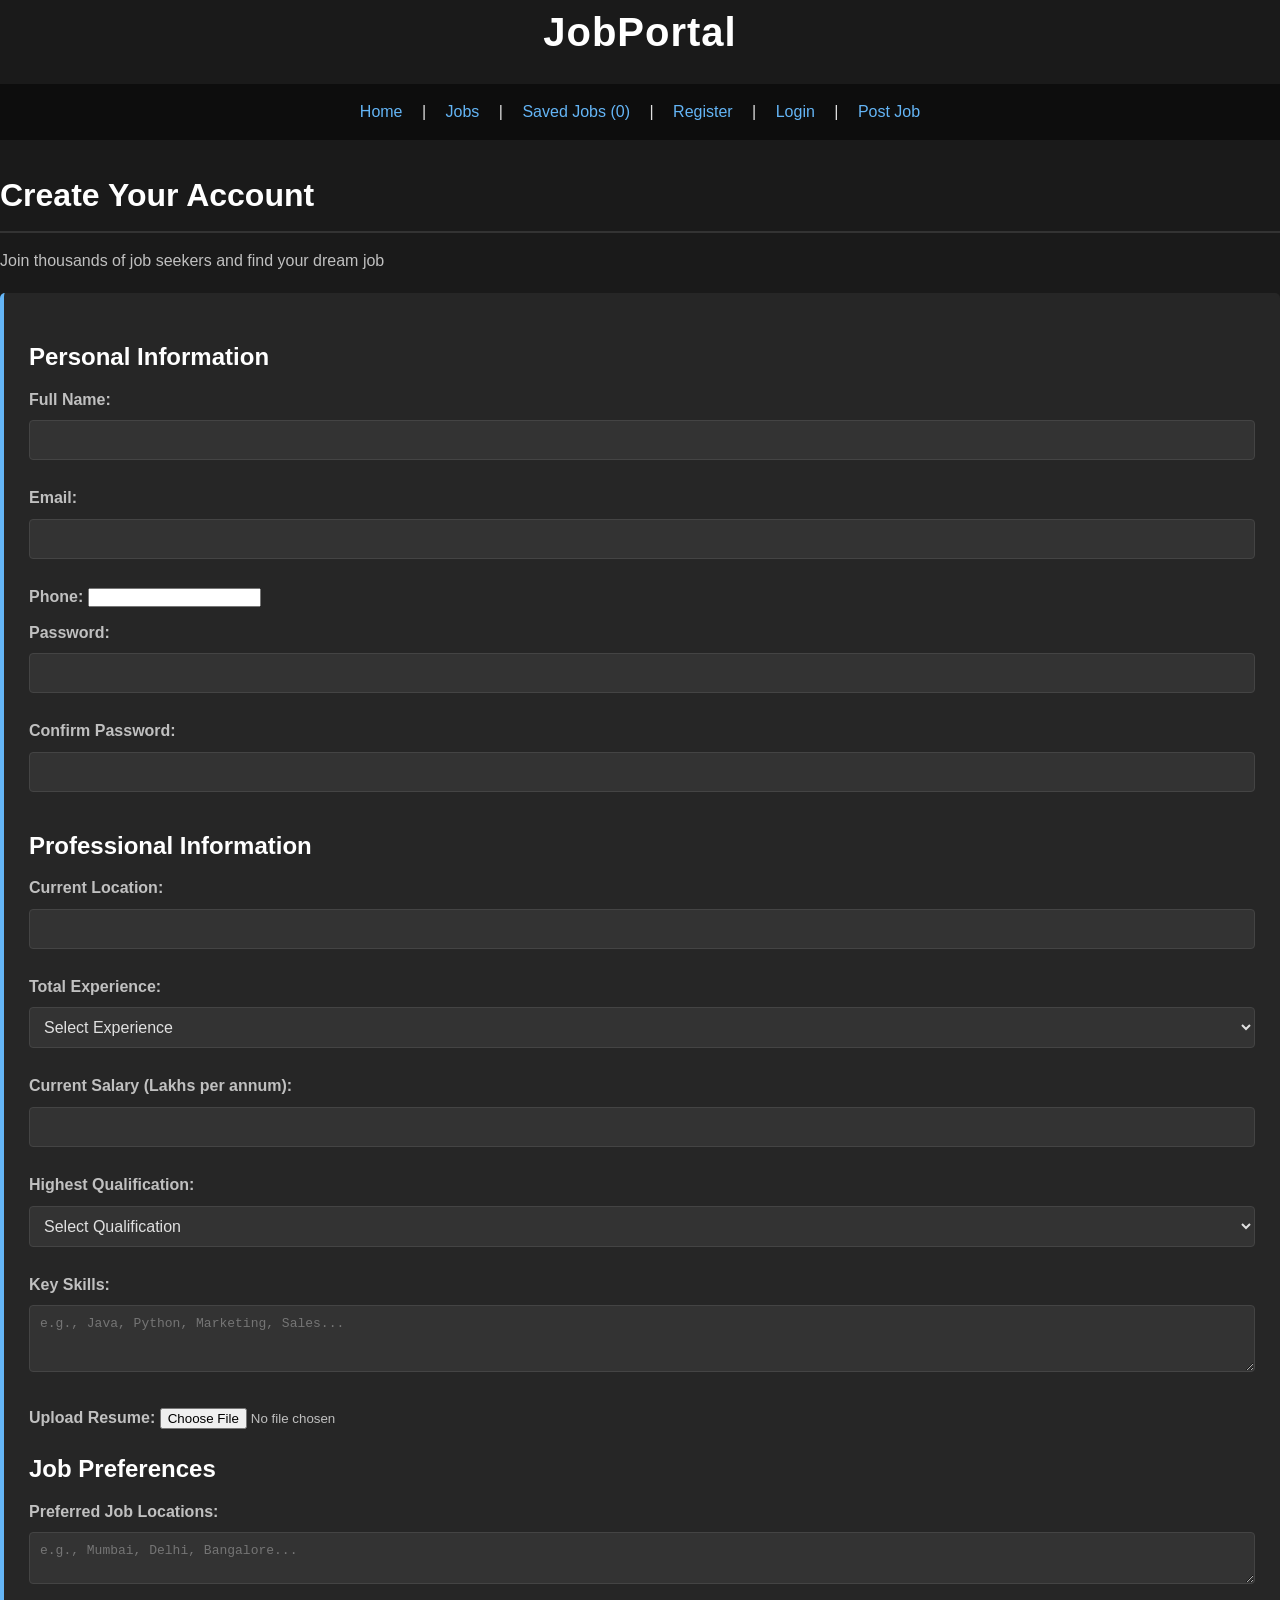
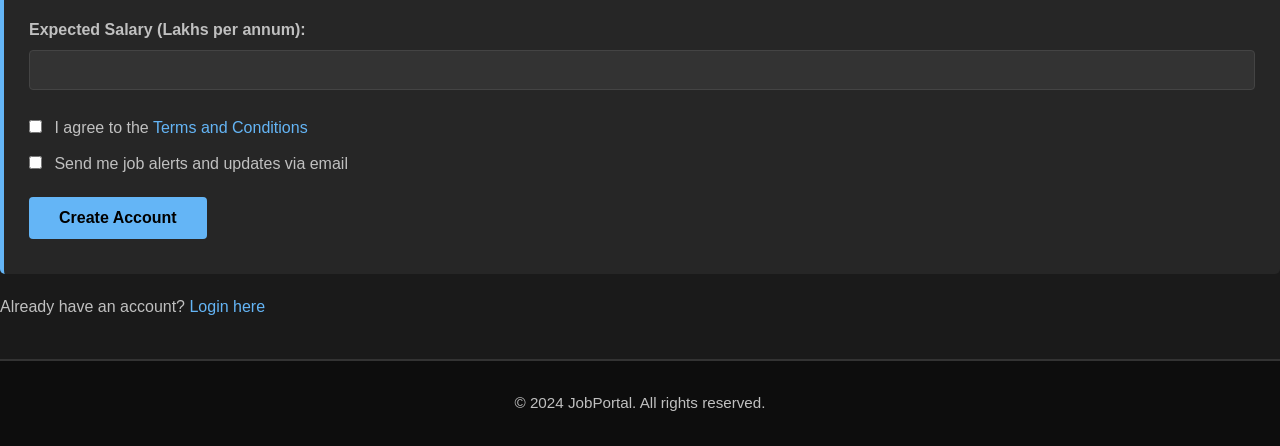
<file: register.html>
<!DOCTYPE html>
<html>
<head>
    <title>Register - JobPortal</title>
    <link rel="stylesheet" href="npc.css">
</head>
<body>
    <h1>JobPortal</h1>
    <nav>
        <a href="index.html">Home</a> |
        <a href="jobs.html">Jobs</a> |
        <a href="cart.html">Saved Jobs (<span id="cart-count">0</span>)</a> |
        <a href="register.html">Register</a> |
        <a href="login.html">Login</a> |
        <a href="post-job.html">Post Job</a>
    </nav>
    
    <h2>Create Your Account</h2>
    <p>Join thousands of job seekers and find your dream job</p>
    
    <form action="registration-success.html" method="post">
        <h3>Personal Information</h3>
        <p><strong>Full Name:</strong> <input type="text" name="fullname" required></p>
        <p><strong>Email:</strong> <input type="email" name="email" required></p>
        <p><strong>Phone:</strong> <input type="tel" name="phone" required></p>
        <p><strong>Password:</strong> <input type="password" name="password" required></p>
        <p><strong>Confirm Password:</strong> <input type="password" name="confirm_password" required></p>
        
        <h3>Professional Information</h3>
        <p><strong>Current Location:</strong> <input type="text" name="location" required></p>
        <p><strong>Total Experience:</strong>
        <select name="experience" required>
            <option value="">Select Experience</option>
            <option value="fresher">Fresher</option>
            <option value="0-1">0-1 years</option>
            <option value="2-4">2-4 years</option>
            <option value="5-8">5-8 years</option>
            <option value="9-15">9-15 years</option>
            <option value="15+">15+ years</option>
        </select></p>
        
        <p><strong>Current Salary (Lakhs per annum):</strong> <input type="number" name="current_salary" min="0"></p>
        
        <p><strong>Highest Qualification:</strong>
        <select name="qualification" required>
            <option value="">Select Qualification</option>
            <option value="12th">12th Pass</option>
            <option value="diploma">Diploma</option>
            <option value="graduate">Graduate</option>
            <option value="postgraduate">Post Graduate</option>
            <option value="phd">PhD</option>
        </select></p>
        
        <p><strong>Key Skills:</strong><br>
        <textarea name="skills" rows="3" cols="50" placeholder="e.g., Java, Python, Marketing, Sales..."></textarea></p>
        
        <p><strong>Upload Resume:</strong> <input type="file" name="resume" accept=".pdf,.doc,.docx"></p>
        
        <h3>Job Preferences</h3>
        <p><strong>Preferred Job Locations:</strong><br>
        <textarea name="preferred_locations" rows="2" cols="50" placeholder="e.g., Mumbai, Delhi, Bangalore..."></textarea></p>
        
        <p><strong>Expected Salary (Lakhs per annum):</strong> <input type="number" name="expected_salary" min="0"></p>
        
        <p><input type="checkbox" name="terms" required> I agree to the <a href="#">Terms and Conditions</a></p>
        <p><input type="checkbox" name="newsletter"> Send me job alerts and updates via email</p>
        
        <p><button type="submit">Create Account</button></p>
    </form>
    
    <p>Already have an account? <a href="login.html">Login here</a></p>
    
    <footer>
        <p>&copy; 2024 JobPortal. All rights reserved.</p>
    </footer>
    <script src="cart.js"></script>
</body>
</html>
</file>
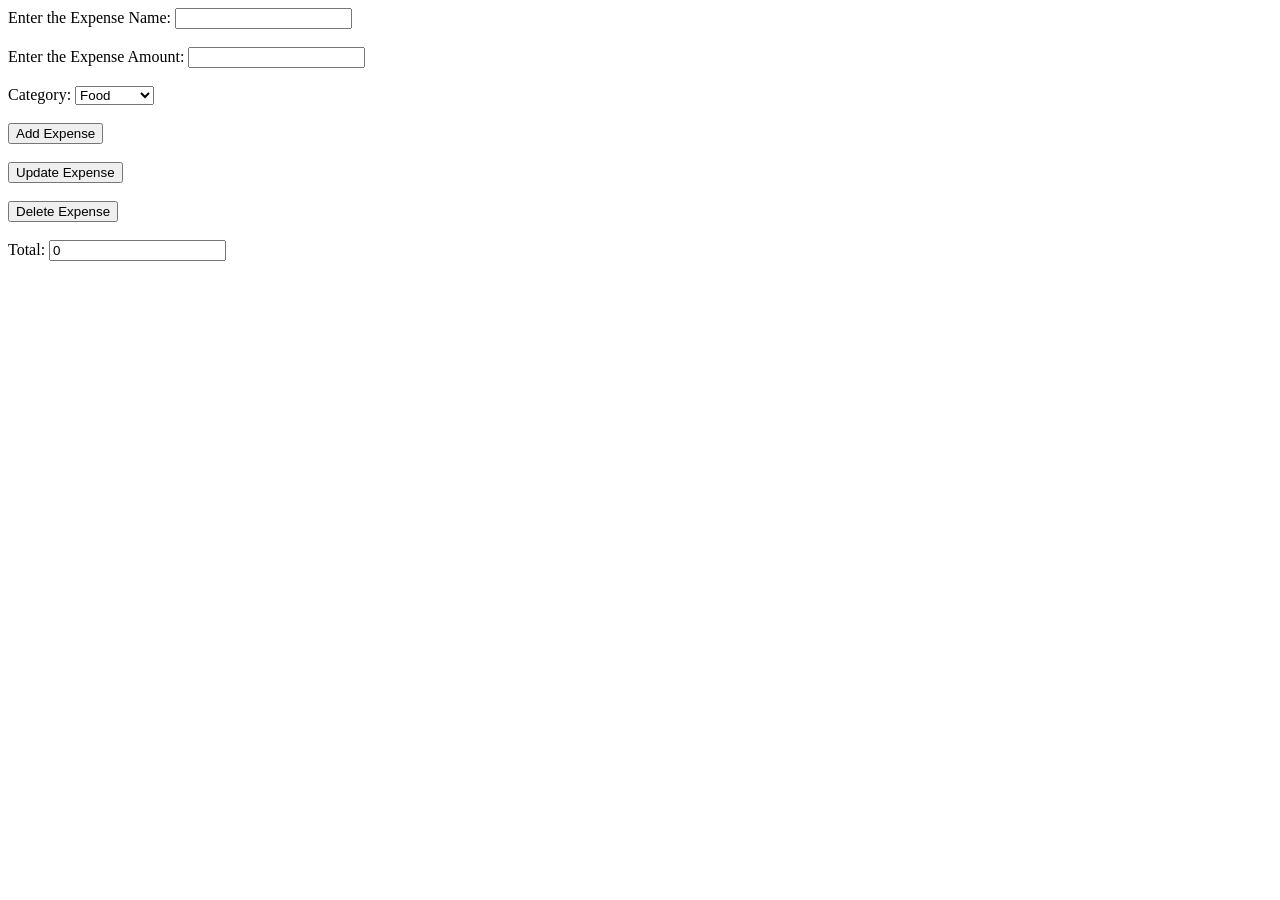
<file: labmst_FS/labmst.html>
<!DOCTYPE html>
<html lang="en">
<head>
    <meta charset="UTF-8">
    <meta name="viewport" content="width=device-width, initial-scale=1.0">
    <title>Expense Tracker</title>
</head>
<body>
    <form>
        <label for ="Expense">Enter the Expense Name:</label>
        <input type="text" id="expense"><br><br>

        <label for="amount">Enter the Expense Amount:</label>
        <input type="number" id="amount"><br><br>

        <label for="category">Category:</label>
        <select id="category">
        <option value="Food">Food</option>
        <option value="Travel">Travel</option>
        <option value="Shopping">Shopping</option>
        </select><br><br>
        
        <button type="button" id="addExpense">Add Expense</button><br><br>
        <button type="button" id="updateExpense">Update Expense</button><br><br>
        <button type="button" id="deleteExpense">Delete Expense</button><br><br>

        <label for="total">Total:</label>
        <input type="text" id="total" readonly value="0"><br><br>
    </form>
    <script src="labmst.js"></script>
</body>
</html>
</file>
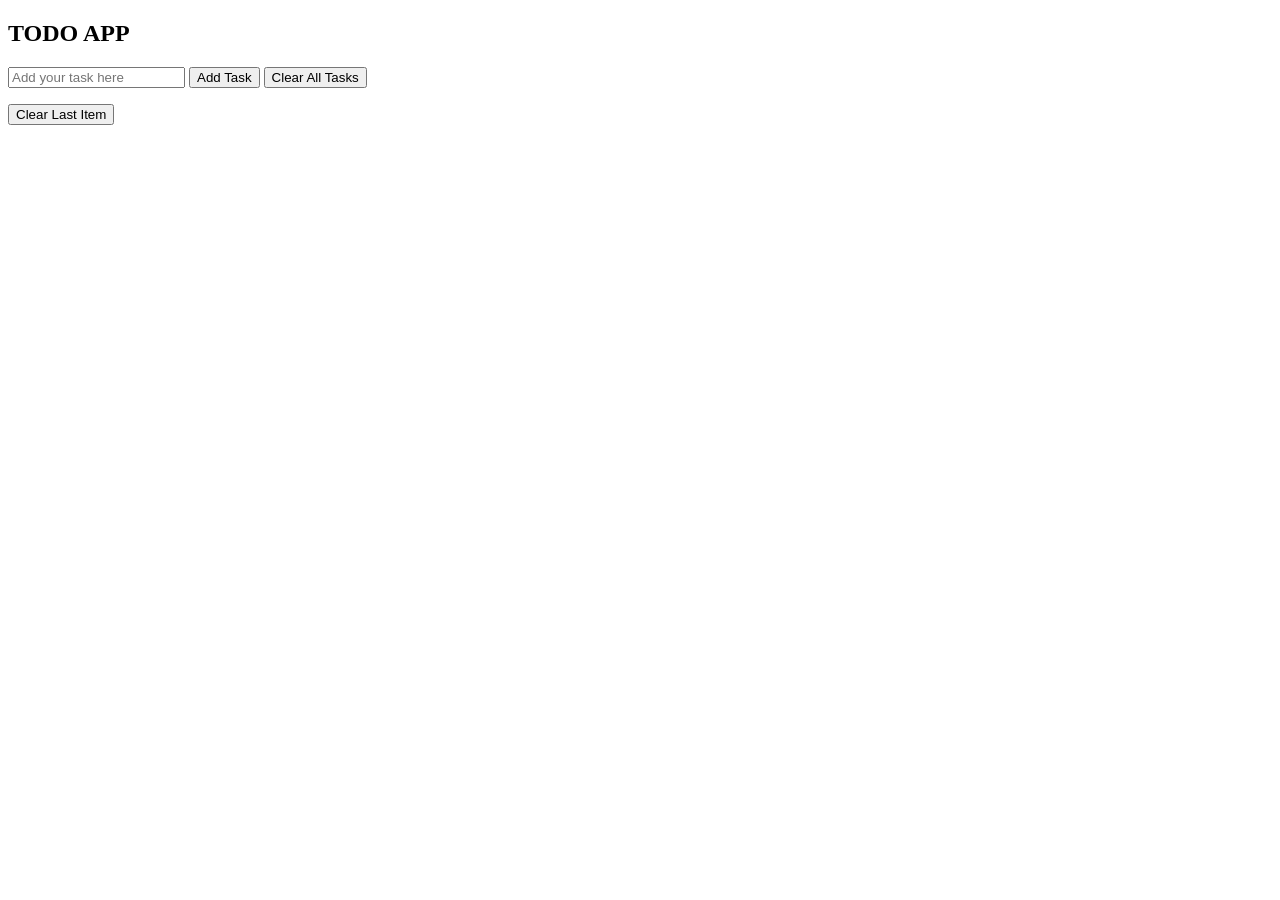
<file: todo list/todo.html>
<!DOCTYPE html>
<html lang="en">
<head>
    <meta charset="UTF-8">
    <meta name="viewport" content="width=device-width, initial-scale=1.0">
    <title>Document</title>
</head>
<body>
    <h2>TODO APP</h2>
    <input type="text" id="input1" placeholder="Add your task here">
    <button id="addBtn">Add Task</button>
    <button id="clearBtn">Clear All Tasks</button>
    <ol id="taskList"></ol>
    <button id="lastclr">Clear Last Item</button>
    <script src="todo.js"></script>
</body>
</html>
</file>
<file: npc.css>
* {
    margin: 0;
    padding: 0;
    box-sizing: border-box;
}

body {
    font-family: 'Segoe UI', Tahoma, Geneva, Verdana, sans-serif;
    background-color: #1a1a1a;
    color: #e0e0e0;
    line-height: 1.6;
}

header {
    background-color: #0d0d0d;
    padding: 20px 0;
    border-bottom: 2px solid #333;
}

h1 {
    color: #ffffff;
    text-align: center;
    font-size: 2.5em;
    margin-bottom: 20px;
    letter-spacing: 1px;
}

h2 {
    color: #ffffff;
    font-size: 2em;
    margin: 30px 0 15px 0;
    border-bottom: 2px solid #333;
    padding-bottom: 10px;
}

h3 {
    color: #ffffff;
    font-size: 1.5em;
    margin: 20px 0 10px 0;
}

nav {
    background-color: #0d0d0d;
    padding: 15px 20px;
    text-align: center;
    margin-bottom: 20px;
}

nav a {
    color: #64b5f6;
    text-decoration: none;
    margin: 0 15px;
    font-weight: 500;
    transition: color 0.3s ease;
}

nav a:hover {
    color: #ffffff;
    text-decoration: underline;
}

main {
    max-width: 1200px;
    margin: 0 auto;
    padding: 20px;
}

p {
    margin: 10px 0;
    color: #c0c0c0;
}

form {
    background-color: #262626;
    padding: 25px;
    border-radius: 5px;
    margin: 20px 0;
    border-left: 4px solid #64b5f6;
}

input[type="text"],
input[type="email"],
input[type="password"],
input[type="number"],
textarea,
select {
    width: 100%;
    padding: 10px;
    margin: 8px 0 15px 0;
    background-color: #333;
    color: #e0e0e0;
    border: 1px solid #444;
    border-radius: 4px;
    font-size: 1em;
}

input[type="text"]:focus,
input[type="email"]:focus,
input[type="password"]:focus,
input[type="number"]:focus,
textarea:focus,
select:focus {
    outline: none;
    border-color: #64b5f6;
    background-color: #2a2a2a;
}

input[type="checkbox"],
input[type="radio"] {
    margin-right: 8px;
}

button,
input[type="submit"] {
    background-color: #64b5f6;
    color: #000;
    padding: 12px 30px;
    border: none;
    border-radius: 4px;
    cursor: pointer;
    font-weight: 600;
    font-size: 1em;
    transition: background-color 0.3s ease;
    margin-top: 10px;
}

button:hover,
input[type="submit"]:hover {
    background-color: #42a5f5;
}

a {
    color: #64b5f6;
    text-decoration: none;
}

a:hover {
    color: #ffffff;
    text-decoration: underline;
}

ul, ol {
    margin-left: 20px;
    margin: 15px 0 15px 20px;
}

li {
    margin: 10px 0;
    color: #c0c0c0;
}

li a {
    color: #64b5f6;
}

li a:hover {
    color: #ffffff;
}

footer {
    background-color: #0d0d0d;
    text-align: center;
    padding: 20px;
    margin-top: 40px;
    border-top: 2px solid #333;
    color: #888;
    font-size: 0.95em;
}

.container {
    max-width: 1200px;
    margin: 0 auto;
    padding: 20px;
}

.card {
    background-color: #262626;
    padding: 20px;
    margin: 15px 0;
    border-radius: 5px;
    border-left: 4px solid #64b5f6;
}

.card h3 {
    color: #ffffff;
    margin-top: 0;
}

.btn-primary {
    background-color: #64b5f6;
    color: #000;
    padding: 10px 20px;
    border: none;
    border-radius: 4px;
    cursor: pointer;
    font-weight: 600;
    transition: background-color 0.3s ease;
    display: inline-block;
}

/* styles for saved‑jobs/cart page */
.cart-body {
    padding: 0;
    font-family: Arial, Helvetica, sans-serif;
    background-color: #55DDE0;
    color: white;
}

.cart-body .cart-job{
    border: 3px solid hsl(206, 46%, 17%);
    border-radius: 15px;
    padding: 15px;
    background-color: hsl(206, 46%, 37%);
    margin-bottom: 10px;
    /* margin-left: 10px; */
    min-width: 300px;
}
.cart-body .cart-job  h2{
    margin-bottom: -15px;
}
.cart-body .post{
    padding: 15px;
    background-color: #2F4858;
    margin-bottom: 10px;
}
.cart-body #job{
    display: flex;
    flex-wrap: wrap;
    gap: 15px;
}

.btn-primary:hover {
    background-color: #42a5f5;
}

table {
    width: 100%;
    border-collapse: collapse;
    margin: 20px 0;
    background-color: #262626;
}

table th {
    background-color: #333;
    color: #ffffff;
    padding: 12px;
    text-align: left;
    border-bottom: 2px solid #444;
}

table td {
    padding: 12px;
    border-bottom: 1px solid #333;
    color: #c0c0c0;
}

table tr:hover {
    background-color: #2a2a2a;
}

hr {
    border: none;
    border-top: 1px solid #333;
    margin: 20px 0;
}
</file>
